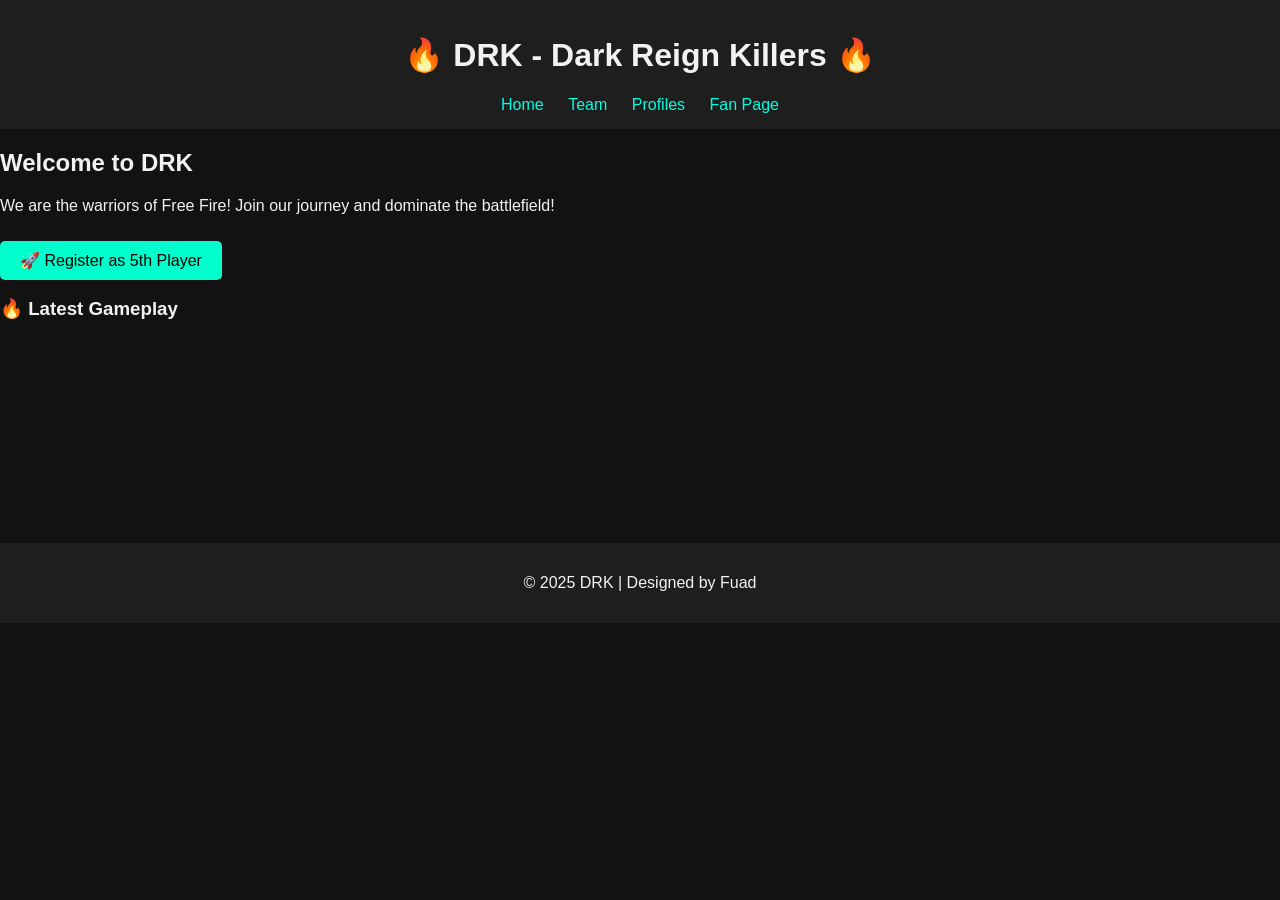
<file: index.html>
<!-- index.html -->
<!DOCTYPE html>
<html lang="en">
<head>
  <meta charset="UTF-8" />
  <meta name="viewport" content="width=device-width, initial-scale=1.0"/>
  <title>DRK - Dark Reign Killers</title>
  <link rel="stylesheet" href="style.css">
</head>
<body>
  <header>
    <h1>🔥 DRK - Dark Reign Killers 🔥</h1>
    <nav>
      <a href="index.html">Home</a>
      <a href="team.html">Team</a>
      <a href="profile.html">Profiles</a>
      <a href="fan.html">Fan Page</a>
    </nav>
  </header>

  <main>
    <section>
      <h2>Welcome to DRK</h2>
      <p>We are the warriors of Free Fire! Join our journey and dominate the battlefield!</p>
      <a class="btn" href="profile.html#register">🚀 Register as 5th Player</a>
    </section>

    <section>
      <h3>🔥 Latest Gameplay</h3>
      <iframe width="300" height="200" src="https://www.youtube.com/embed/YOUR_VIDEO_ID" frameborder="0" allowfullscreen></iframe>
    </section>
  </main>

  <footer>
    <p>© 2025 DRK | Designed by Fuad</p>
  </footer>
</body>
</html>
</file>
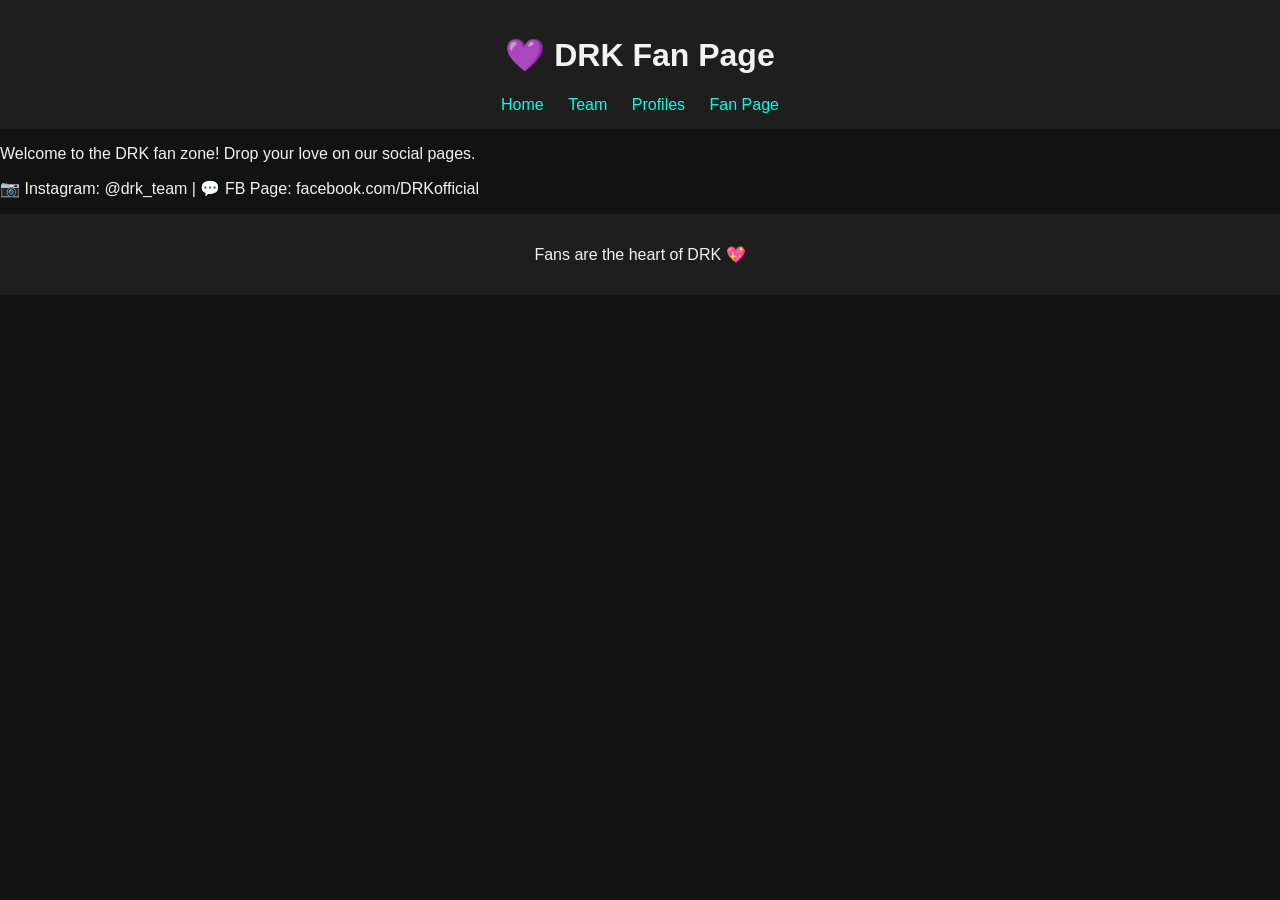
<file: fan.html>
<!-- fan.html -->
<!DOCTYPE html>
<html lang="en">
<head>
  <meta charset="UTF-8" />
  <meta name="viewport" content="width=device-width, initial-scale=1.0"/>
  <title>DRK Fan Page</title>
  <link rel="stylesheet" href="style.css">
</head>
<body>
  <header>
    <h1>💜 DRK Fan Page</h1>
    <nav>
      <a href="index.html">Home</a>
      <a href="team.html">Team</a>
      <a href="profile.html">Profiles</a>
      <a href="fan.html">Fan Page</a>
    </nav>
  </header>

  <main>
    <p>Welcome to the DRK fan zone! Drop your love on our social pages.</p>
    <p>📷 Instagram: @drk_team | 💬 FB Page: facebook.com/DRKofficial</p>
  </main>

  <footer>
    <p>Fans are the heart of DRK 💖</p>
  </footer>
</body>
</html>
</file>
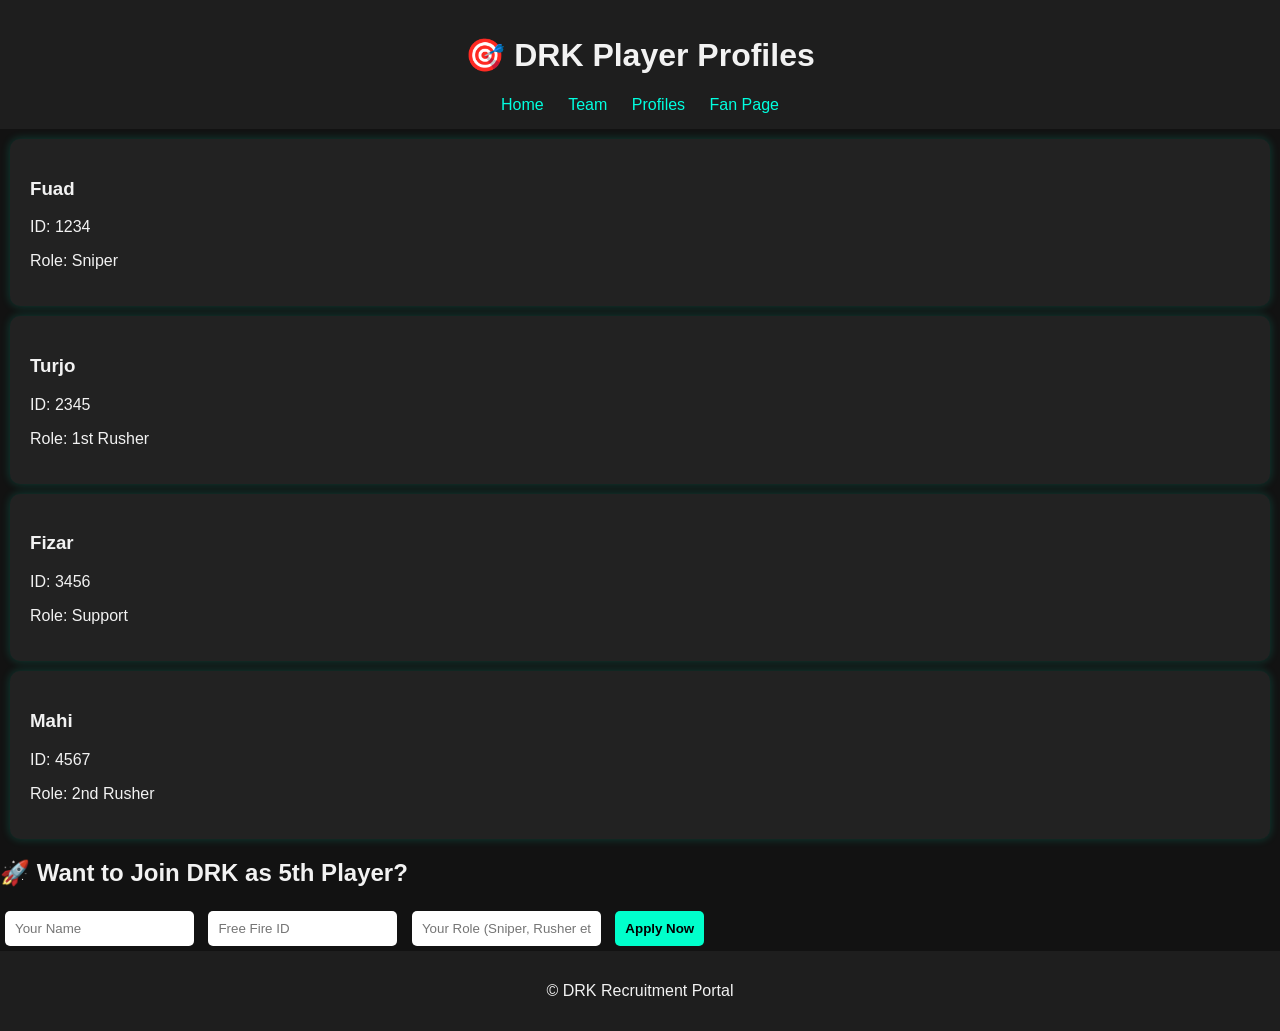
<file: profile.html>
<!-- profile.html -->
<!DOCTYPE html>
<html lang="en">
<head>
  <meta charset="UTF-8" />
  <meta name="viewport" content="width=device-width, initial-scale=1.0"/>
  <title>DRK Player Profiles</title>
  <link rel="stylesheet" href="style.css">
</head>
<body>
  <header>
    <h1>🎯 DRK Player Profiles</h1>
    <nav>
      <a href="index.html">Home</a>
      <a href="team.html">Team</a>
      <a href="profile.html">Profiles</a>
      <a href="fan.html">Fan Page</a>
    </nav>
  </header>

  <main>
    <section>
      <div class="card"><h3>Fuad</h3><p>ID: 1234</p><p>Role: Sniper</p></div>
      <div class="card"><h3>Turjo</h3><p>ID: 2345</p><p>Role: 1st Rusher</p></div>
      <div class="card"><h3>Fizar</h3><p>ID: 3456</p><p>Role: Support</p></div>
      <div class="card"><h3>Mahi</h3><p>ID: 4567</p><p>Role: 2nd Rusher</p></div>
    </section>

    <section id="register">
      <h2>🚀 Want to Join DRK as 5th Player?</h2>
      <form>
        <input type="text" placeholder="Your Name" required>
        <input type="text" placeholder="Free Fire ID" required>
        <input type="text" placeholder="Your Role (Sniper, Rusher etc.)" required>
        <button type="submit">Apply Now</button>
      </form>
    </section>
  </main>

  <footer>
    <p>© DRK Recruitment Portal</p>
  </footer>
</body>
</html>
</file>
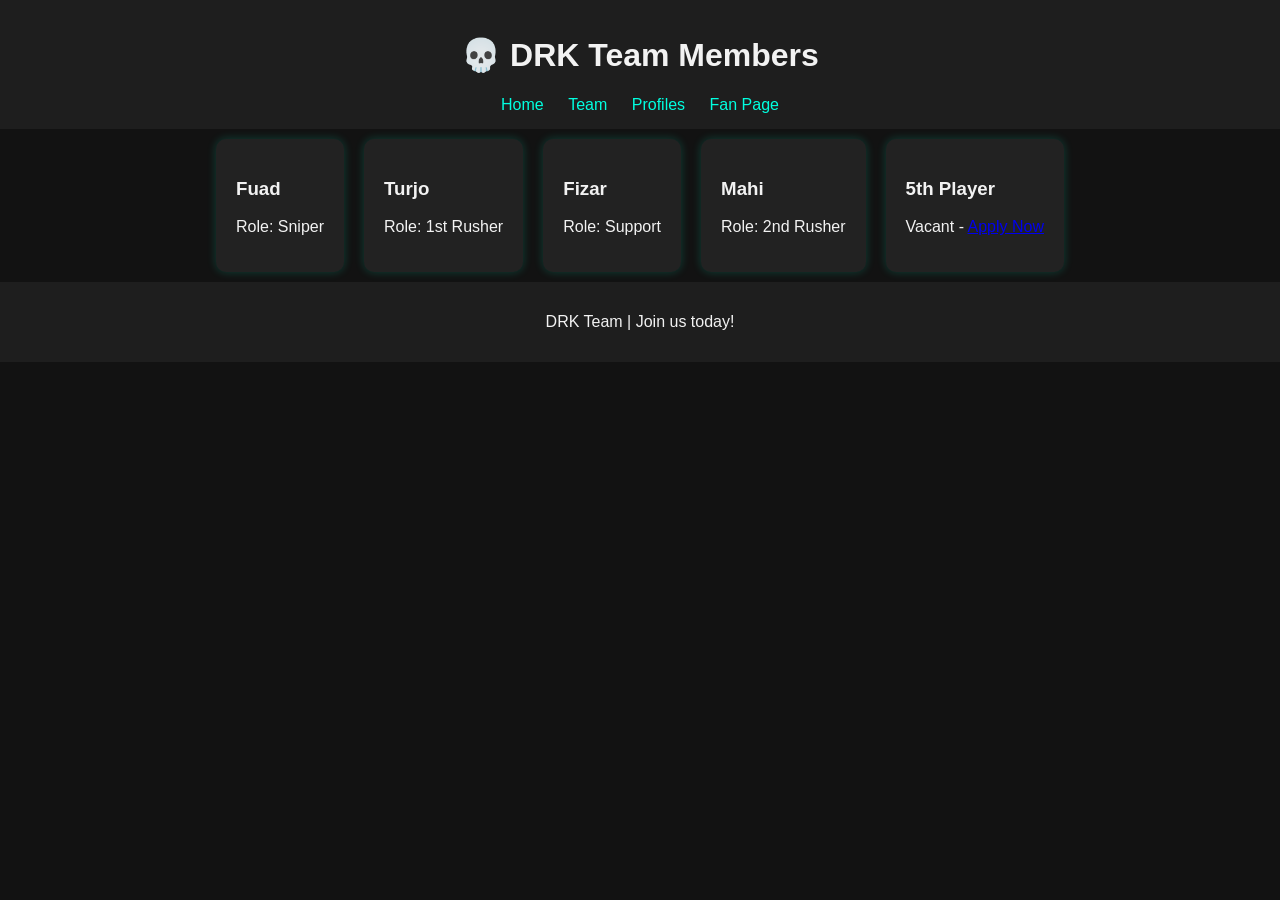
<file: team.html>
<!-- team.html -->
<!DOCTYPE html>
<html lang="en">
<head>
  <meta charset="UTF-8" />
  <meta name="viewport" content="width=device-width, initial-scale=1.0"/>
  <title>DRK Team</title>
  <link rel="stylesheet" href="style.css">
</head>
<body>
  <header>
    <h1>💀 DRK Team Members</h1>
    <nav>
      <a href="index.html">Home</a>
      <a href="team.html">Team</a>
      <a href="profile.html">Profiles</a>
      <a href="fan.html">Fan Page</a>
    </nav>
  </header>

  <main>
    <div class="team-container">
      <div class="card"><h3>Fuad</h3><p>Role: Sniper</p></div>
      <div class="card"><h3>Turjo</h3><p>Role: 1st Rusher</p></div>
      <div class="card"><h3>Fizar</h3><p>Role: Support</p></div>
      <div class="card"><h3>Mahi</h3><p>Role: 2nd Rusher</p></div>
      <div class="card missing"><h3>5th Player</h3><p>Vacant - <a href="profile.html#register">Apply Now</a></p></div>
    </div>
  </main>

  <footer>
    <p>DRK Team | Join us today!</p>
  </footer>
</body>
</html>
</file>
<file: style.css>
/* style.css */
body {
  margin: 0;
  font-family: Arial, sans-serif;
  background: #121212;
  color: #f2f2f2;
}

header, footer {
  background: #1e1e1e;
  padding: 15px;
  text-align: center;
}

nav a {
  color: #00ffe0;
  margin: 10px;
  text-decoration: none;
}

.card {
  background: #222;
  padding: 20px;
  margin: 10px;
  border-radius: 10px;
  box-shadow: 0 0 10px #00ffcc33;
}

.team-container {
  display: flex;
  flex-wrap: wrap;
  justify-content: center;
}

.btn {
  display: inline-block;
  padding: 10px 20px;
  background: #00ffcc;
  color: #000;
  text-decoration: none;
  border-radius: 5px;
  margin-top: 10px;
}

form input, form button {
  padding: 10px;
  margin: 5px;
  border: none;
  border-radius: 5px;
}

form button {
  background: #00ffcc;
  color: #000;
  font-weight: bold;
}
</file>
